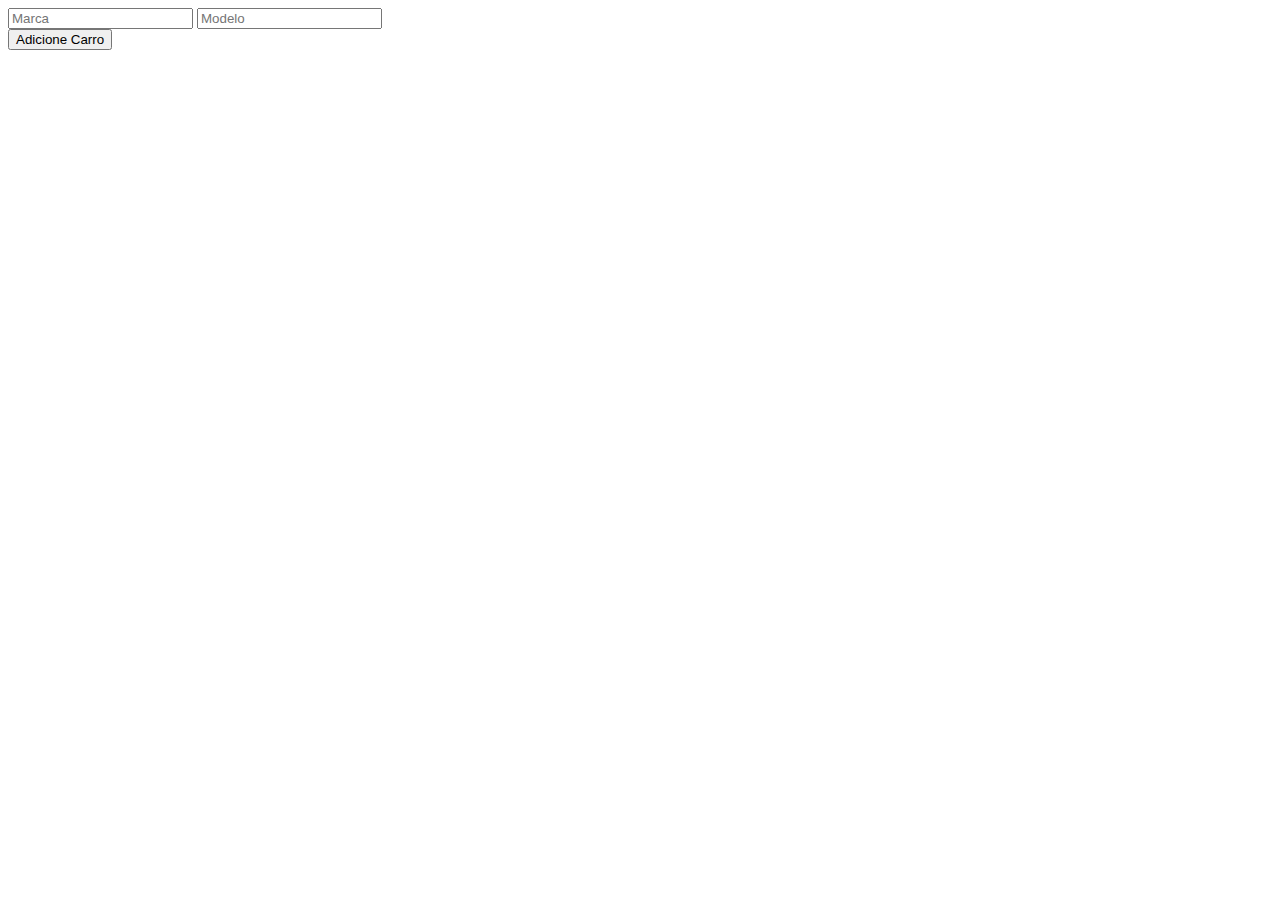
<file: index.html>
<!DOCTYPE html>
<html lang="en">
<head>
    <meta charset="UTF-8">
    <meta name="viewport" content="width=device-width, initial-scale=1.0">
    <title>Document</title>
    <script src="assets/js/script.index.js"></script>
</head>
<body>
    <main>
        <div id="inputs">
            <input type="text" id="brand" placeholder="Marca">
            <input type="text" id="model" placeholder="Modelo">
        </div>

        <button onclick="addCars()">Adicione Carro</button>
    </main>
</body>
</html>
</file>
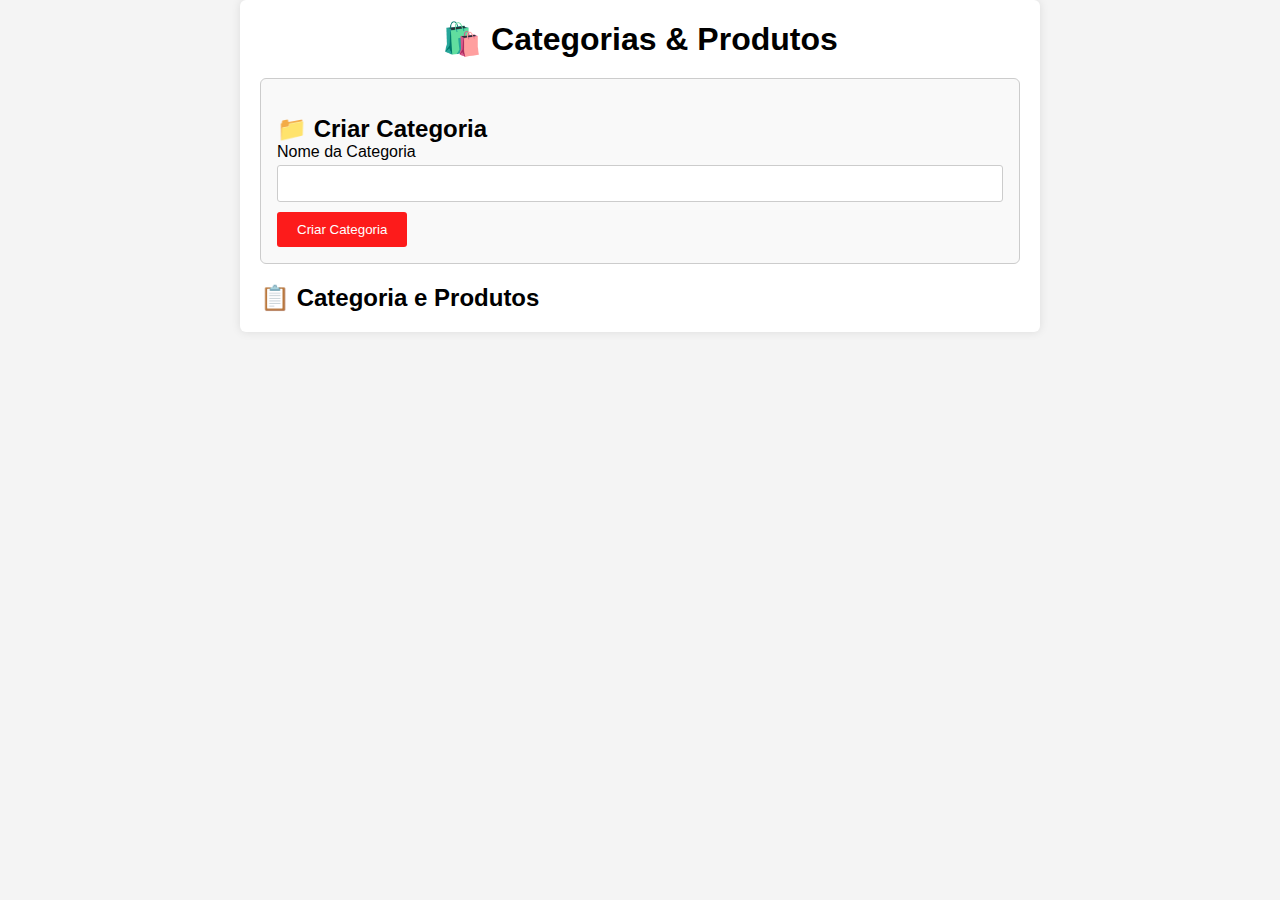
<file: pages/category-product.html>
<!DOCTYPE html>
<html lang="pt-BR">
<head>
    <meta charset="UTF-8">
    <meta name="viewport" content="width=device-width, initial-scale=1.0">
    <title>Categorias & Produtos</title>
    <script src="../assets/js/script.category-products.js"></script>
    <link rel="stylesheet" href="../assets/css/styles.category-products.css">
</head>
<body>
    <div id="container">
        <h1>🛍️ Categorias & Produtos</h1>

        <div class="form-container">
            <h2>📁 Criar Categoria</h2>
            <label for="">Nome da Categoria</label>
            <input type="text" id="categoryNameInput" required>
            <button class="btn"  onclick="createCategory()">Criar Categoria</button>
        </div>

        <div id="list-container">
            <h2>📋 Categoria e Produtos</h2>
            <ul id="categoriesList"></ul>
        </div>
        </div>
        
   
</body>
</html>
</file>
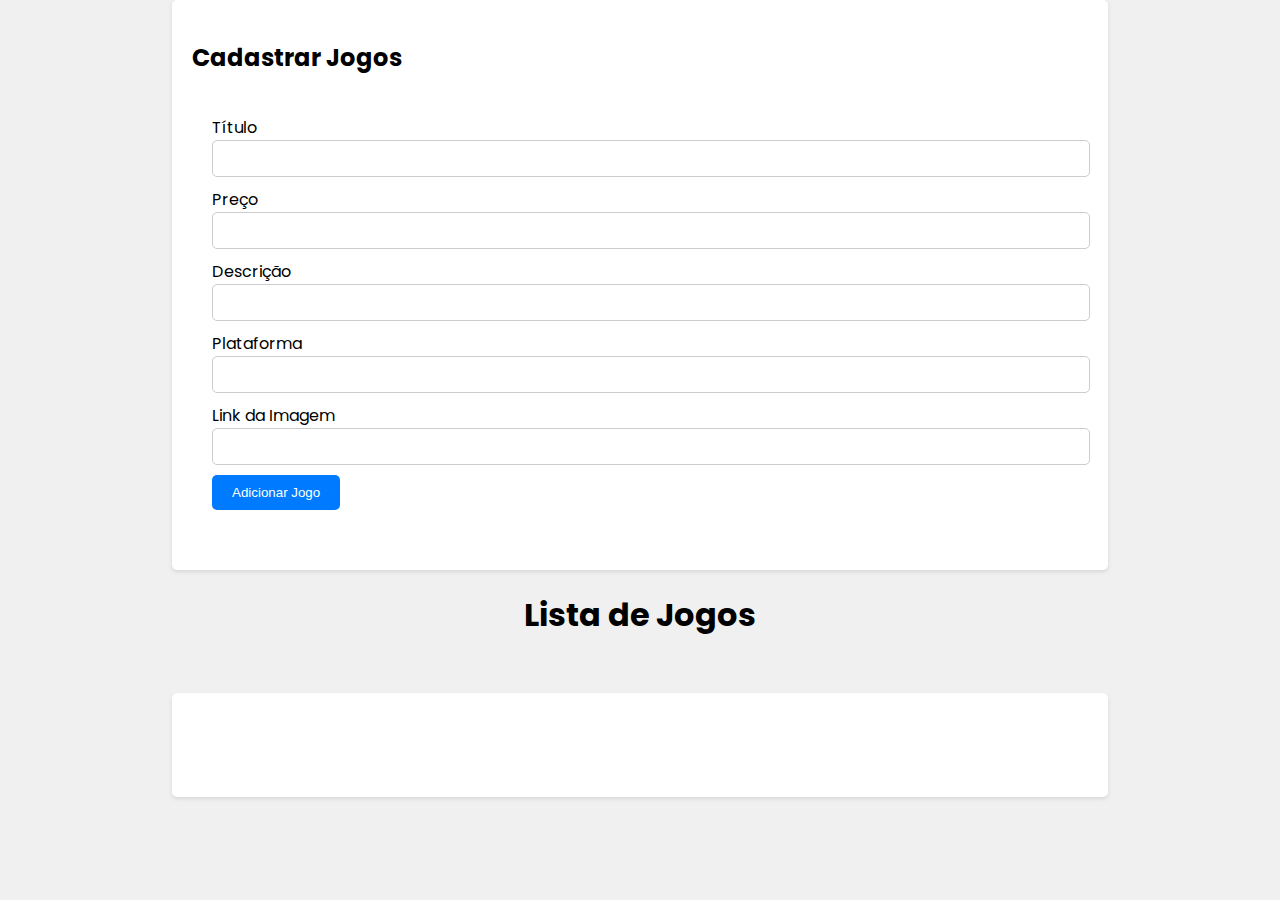
<file: pages/gameslist.html>
<!DOCTYPE html>
<html lang="PT-BR">
<head>
    <meta charset="UTF-8">
    <meta name="viewport" content="width=device-width, initial-scale=1.0">
    <title>Lista de Jogos</title>
    <script src="../assets/js/script.gameslist.js"></script>
    <link rel="stylesheet" href="../assets/css/styles.gameslist.css">
</head>
<body>

    <div id="conteiner-principal">
        <h2 id="titulo-principal">Cadastrar Jogos</h2>

        <div id="conteiner-inputs">
            <label for="input-titulo">Título</label>
            <input type="text" id="input-titulo" name="input-titulo" class="inputs">

            <label for="input-preco">Preço</label>
            <input type="number" id="input-preco" name="input-preco" class="inputs">

            <label for="input-descricao">Descrição</label>
            <input type="text" id="input-descricao" name="input-descricao" class="inputs">

            <label for="input-plataforma">Plataforma</label>
            <input type="text" id="input-plataforma" name="input-plataforma" class="inputs">

            <label for="input-imgLink">Link da Imagem</label>
            <input type="text" id="input-imgLink" name="input-imgLink" class="inputs">

            <div id="msg">
                
            </div>

            <button id="butao-CriarJogo" class="button" onclick="comporJogo()">Adicionar Jogo</button>
        </div>
       

    </div>

    <h1>Lista de Jogos</h1>

    <div id="conteiner-lista">
        <div id="gameList" class="game-list">
        </div>
    </div>
</body>
</html>
</file>
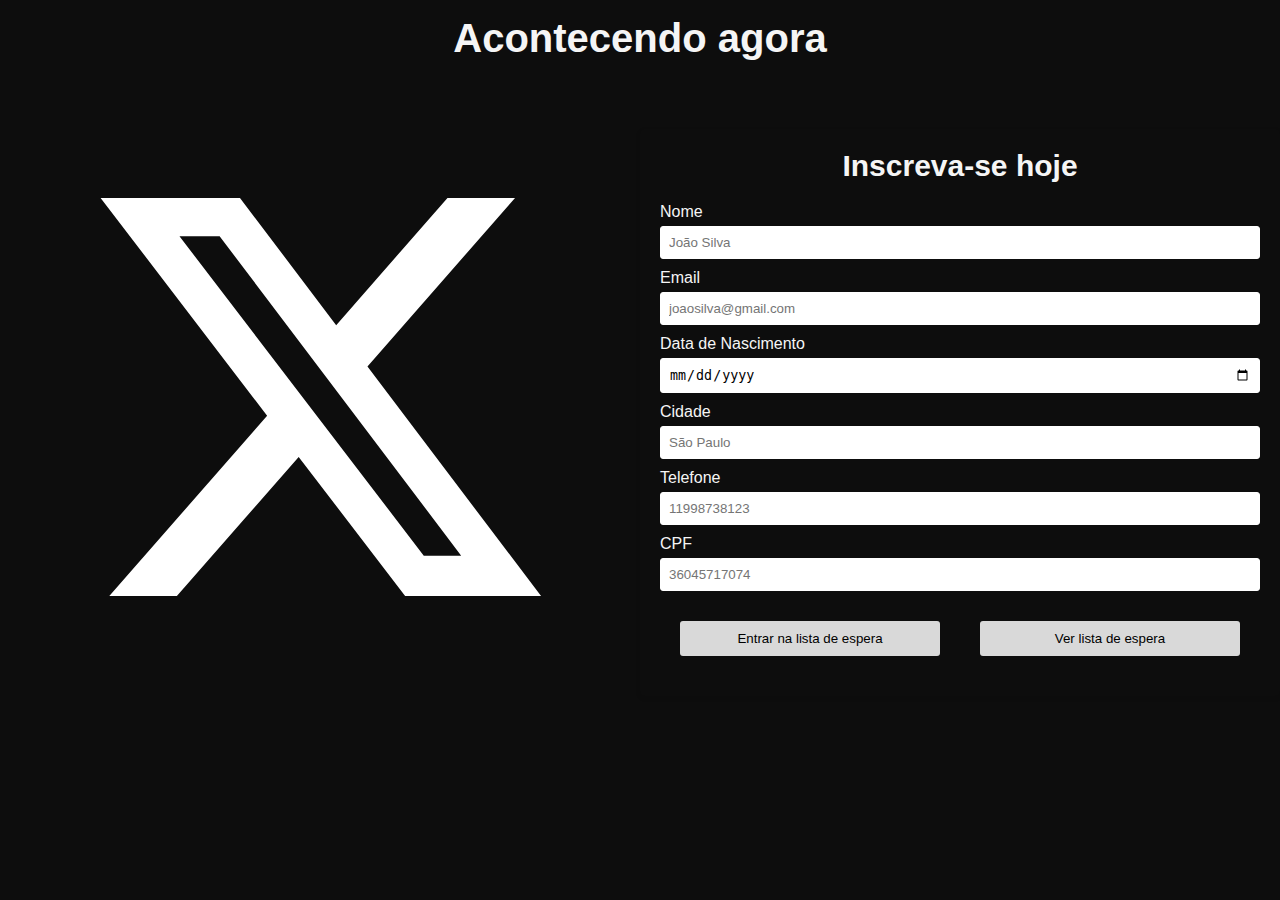
<file: pages/registeruser.html>
<!DOCTYPE html>
<html lang="en">

<head>
    <meta charset="UTF-8">
    <meta name="viewport" content="width=device-width, initial-scale=1.0">
    <link rel="stylesheet" href="../assets/css/styles.registeruser.css">
    <script src="../assets/js/script.registeruser.js"></script>
    <title>Cadastro de Usuário</title>
</head>

<body>
    <h1 id="title-page">Acontecendo agora</h1>

    <div id="main-div">

        <div id="user-form">
            <h2>Inscreva-se hoje</h2>
            <label for="name">Nome</label>
            <input type="text" id="name" placeholder="João Silva" required>

            <label for="email">Email</label>
            <input type="email" id="email" placeholder="joaosilva@gmail.com" required>

            <label for="birthdate">Data de Nascimento</label>
            <input type="date" id="birthdate" required>

            <label for="address">Cidade</label>
            <input type="text" id="address" placeholder="São Paulo" required>

            <label for="phone">Telefone</label>
            <input type="tel" id="phone" maxlength="11" placeholder="11998738123" required>

            <label for="cpf">CPF</label>
            <input type="text" id="cpf" maxlength="11" placeholder="36045717074" required>
            <div id="div-errorMsg">
                <p id="error-msg" class="hidden">Error</p>
            </div>
            <div id="div-successMsg">
                <p id="success-msg" class="hidden">Sucesso</p>
            </div>
            <div id="div-button">
                <button id="button-register" onclick="createUser()" type="button">Entrar na lista de espera</button>
                <button id="button-register" onclick="showUsers()" type="button">Ver lista de espera</button>
            </div>

        </div>
        <div id="result-div">
            <svg viewBox="0 0 24 24" aria-hidden="true" class="logo">
                <g>
                    <path
                        d="M18.244 2.25h3.308l-7.227 8.26 8.502 11.24H16.17l-5.214-6.817L4.99 21.75H1.68l7.73-8.835L1.254 2.25H8.08l4.713 6.231zm-1.161 17.52h1.833L7.084 4.126H5.117z">
                    </path>
                </g>
            </svg>

        </div>
    </div>

    <div id="sub-div" class="hidden">
        <div id="button-back">
            <button id="button-register" onclick="showRegister()" type="button">Voltar</button>
        </div>
        <div id="div-count">
            <p id="contador">Contador</p>
        </div>
        <div id="main-sub-div">
            <div id="user-list">

            </div>
            <div id="result-div2">
                <svg viewBox="0 0 24 24" aria-hidden="true" class="logo">
                    <g>
                        <path
                            d="M18.244 2.25h3.308l-7.227 8.26 8.502 11.24H16.17l-5.214-6.817L4.99 21.75H1.68l7.73-8.835L1.254 2.25H8.08l4.713 6.231zm-1.161 17.52h1.833L7.084 4.126H5.117z">
                        </path>
                    </g>
                </svg>


            </div>
        </div>



    </div>

</body>

</html>
</file>
<file: assets/css/styles.category-products.css>
@import url('https://fonts.googleapis.com/css2?family=Poppins:wght@100;200;300;400;500;600&display=swap');

*{
    padding: 0;
    margin: 0;
    box-sizing: border-box;
    font-family: "Popins", sans-serif;
}

body{
    background-color: #f4f4f4;
}

#container{
    max-width: 50rem; /*800*/
    margin: 0 auto;
    background-color: #ffff;
    padding: 1.25rem; /*20px*/
    border-radius: 6px;
    box-shadow: 0 0 0.625rem rgba(0, 0, 0, 0.1);
}

h1{
    text-align: center;
    margin-bottom: 1.25rem; /*20px*/
}

h2{
    margin-top: 1.25rem;
}

.form-container{
    border: 1px solid #ccc;
    padding: 1rem;
    margin-bottom: 1.2rem;
    border-radius: 6px;
    background-color: #f9f9f9;
}

.form-container label{
    display: block;
    margin-bottom: 0.25rem;
}

.form-container input{
    width: 100%;
    padding: 0.625rem;
    margin-bottom: 0.625rem;
    border:1px solid #ccc;
    border-radius: 3px;
}

.btn{
    background-color: #fd1b1b;
    color: #ffff;
    padding: 0.625rem 1.25rem;
    border: none;
    cursor: pointer;
    border-radius: 3px;
    transition: background-color 0.3s ease, color 0.3s ease, transform 0.3s ease;
}

.btn:hover{
    background-color: #e60e0e;
    transform: scale(1.05);
}

#list-congtainer{
    background-color: #f9f9f9;
    padding: 1rem;
    border: 1px solid #ccc;
    border-radius: 6px;
    max-height: 20rem;
    overflow-y:auto;
}

#list-container ul{
    list-style: none;
    padding: 0;
    margin: 0;
}

#list-container li{
    margin-bottom: 0.625rem;
    padding: 0.625rem;
    background-color: #ffff;
    border-radius: 3px;
    border: 1px solid #ccc;
}
</file>
<file: assets/css/styles.gameslist.css>
@import url('https://fonts.googleapis.com/css2?family=Poppins:wght@100;200;300;400;500;600&display=swap');

body {
    font-family: 'Poppins', sans-serif;
    background-color: #f0f0f0;
    margin: 0;
    padding: 0;
    display: flex;
    flex-direction: column;
    width: 100%;
    justify-content: center;
    align-content: center;
    align-items: center;
    flex-wrap: nowrap;
}

#conteiner-principal {
    width: 70%;
    margin: 0 auto;
    background-color: white;
    padding: 20px;
    border-radius: 5px;
    box-shadow: 0 2px 4px rgba(0, 0, 0, 0.1);
    justify-content: left;
}

#conteiner-lista{
    background-color: white;
    padding: 20px;
    border-radius: 5px;
    box-shadow: 0 2px 4px rgba(0, 0, 0, 0.1);
    margin-top: 2rem;
    display: flex;
    flex-direction: row !important;
    width: 70%;
    flex-wrap: wrap;
}

#gameList{
    display: flex;
    flex-direction: row;
    flex-wrap: wrap;
    align-content: center;
    align-items: center;
    margin: 1rem;
    padding: 1rem;
    justify-content: center;
}

#conteiner-inputs {
    background-color: rgba(255, 255, 255, 0.8);
    padding: 20px;
    border-radius: 5px;
    margin-bottom: 20px;
}

.inputs {
    width: 100%;
    padding: 10px;
    margin-bottom: 10px;
    border: 1px solid #ccc;
    border-radius: 5px;
}

.button {
    background-color: #007BFF;
    color: white;
    border: none;
    border-radius: 5px;
    padding: 10px 20px;
    cursor: pointer;
}

.jogoDetalhe {
    background-color: rgba(255, 255, 255, 0.8);
    padding: 20px;
    margin-top: 2rem;
    border-radius: 5px;
    box-shadow: 0 2px 4px rgb(0, 0, 0);
    margin: 1rem;
    display: inline-block;
}

.jogoDetalhe img {
    height: auto;
    display: block;
    margin: 0 auto;
    width: 200px;
    height: 200px;
}

.jogoDetalhe-content {
    text-align: left;
}


.erro{
    color: red;
    text-align: center;
}

.sucesso{
    color: green;
    font-weight: bold;
    text-align: center;
}
</file>
<file: assets/css/styles.registeruser.css>
* {
    margin: 0;
    padding: 0;
    box-sizing: border-box;
}

body {
    font-family: Verdana, Geneva, Tahoma, sans-serif;
    justify-content: center;
    color: whitesmoke;
    background-color: #0D0D0D;
    animation: fadeInAnimation ease 3s;
    animation-iteration-count: 1;
    animation-fill-mode: forwards;
}

label {
    display: block;
    margin-bottom: 5px;
}

input {
    width: 100%;
    padding: 8px;
    margin-bottom: 10px;
    background-color: #fff;
    border: 1px solid #fff;
    border-radius: 3px;
}


#main-div {
    display: flex;
    justify-content: center;
    align-items: center;
    background-color: #0D0D0D;
    width: 100%;
    flex-direction: row-reverse;
    flex-wrap: nowrap;
    align-content: center;
}

#result-div {
    display: flex;
    justify-content: center;
    align-items: flex-start;
    width: 50%;
    flex-direction: row;
    flex-wrap: nowrap;
    align-content: center;
}

#user-form {
    padding: 20px;
    border-radius: 5px;
    box-shadow: 0 2px 5px rgba(0, 0, 0, 0.1);
    width: 50%;
    margin-top: 2rem;
    justify-content: center;
}

h1 {
    text-align: center;
    margin-bottom: 20px;
    font-size: 40px;
    padding: 1rem;
}

h2 {
    text-align: center;
    margin-bottom: 20px;
    font-size: 30px;
}

.logo {
    background-color: #0D0D0D;
    fill: white;
    width: 490px;
}

#button-register {
    background-color: #D9D9D9;
    color: rgb(0, 0, 0);
    border: none;
    padding: 10px 15px;
    border-radius: 3px;
    cursor: pointer;
    margin: 20px 20px;
    width: 300px;

}

#button-register:hover {
    background-color: #0069d9;
    transition: 1s;
}

#div-button {
    display: flex;
    justify-content: center;
    align-items: center;
    width: 100%;
}

#div-errorMsg {
    display: flex;
    justify-content: center;
    align-items: center;
    width: 100%;
    color: red;
}

#div-successMsg {
    display: flex;
    justify-content: center;
    align-items: center;
    width: 100%;
    color: rgb(139, 222, 44);
}

.hidden {
    display: none !important;

}

#button-back {
    display: flex;
    justify-content: center;
    align-items: center;
    width: 100%;
    flex-direction: row;
    flex-wrap: nowrap;
    align-content: center;
    position: fixed;
    right: 0;
    background-color: #0D0D0D;
}

.list-eachUser {
    background-color: whitesmoke;
    color: black;
    border-radius: 5px;
    width: 80%;
    padding: 20px;
    margin: 20px;
}

#user-list {
    display: flex;
    justify-content: center;
    align-items: center;
    width: 60%;
    flex-direction: column;
    flex-wrap: nowrap;
    align-content: center;
    margin-top: 100px;
}

#main-sub-div {
    display: flex;
}

#result-div2 {
    display: flex;
    justify-content: center;
    width: 40%;
    height: 100vh;
    right: 0;
    flex-direction: row;
    flex-wrap: nowrap;
    align-content: center;
    position: fixed;
}

#div-count {
    color: white;
    background-color: white;
    display: block;
    bottom: 0;
    right: 0;
    position: absolute;
    padding: 10px;
    border-radius: 8px 0px 0px 0px;
    z-index: 1;
}

#div-count p {
    color: black;
    font-weight: bold;
}

@keyframes fadeInAnimation {
    0% {
        opacity: 0.3;
    }

    100% {
        opacity: 1;
    }
}

/* Responsive */
@media screen and (max-width: 800px) {
    #result-div {
        display: none !important;
    }
}
</file>
